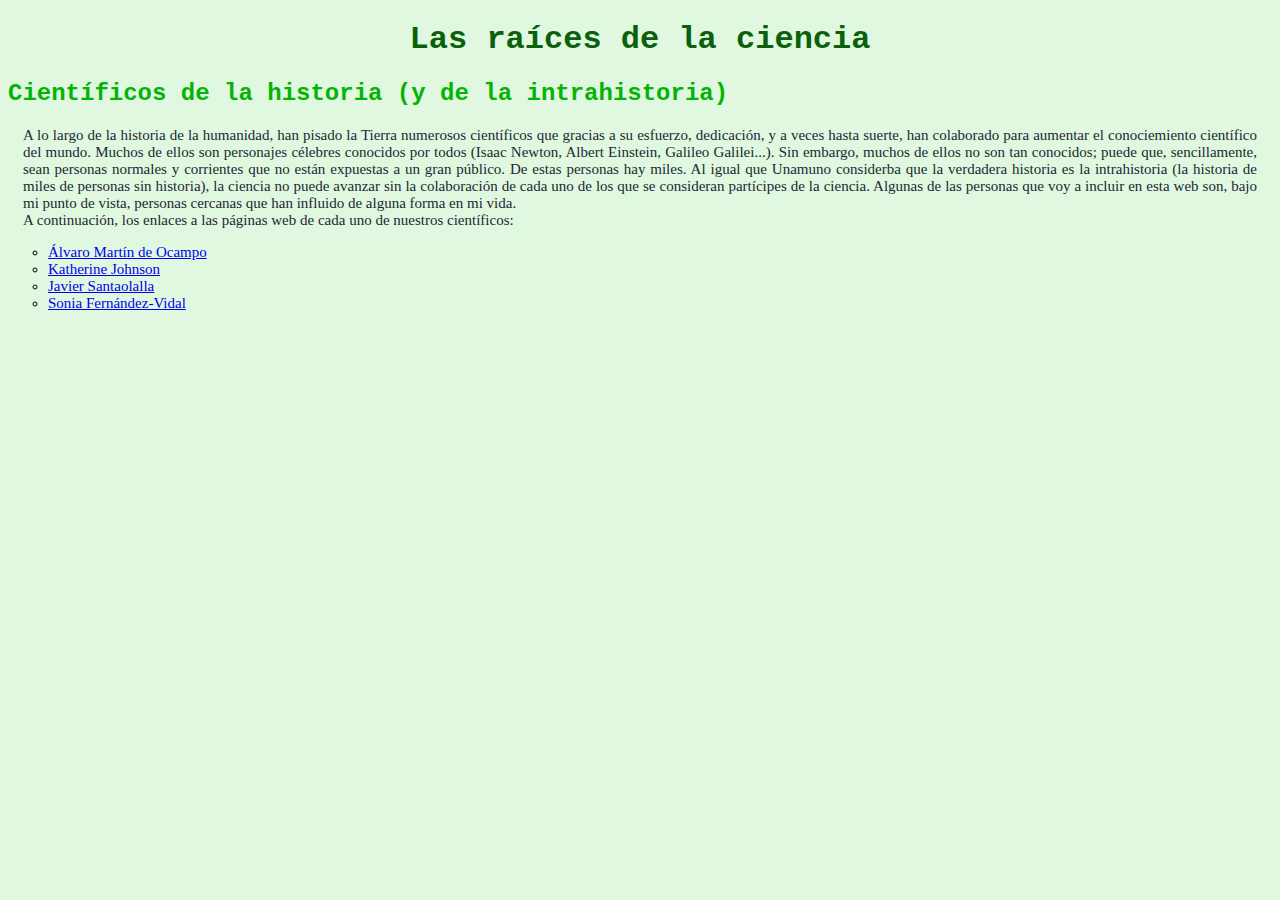
<file: index.html>
﻿<!DOCTYPE html>
<html>
<head>
	<title> Las raíces de la ciencia </title>
	<meta charset="UTF-8">
	<meta name="author" content="Alex Bellido Escribano">
	<meta name="description" content="Guía de científicos en la historia y en la intrahistoria">
	<link rel="icon" type="Raices/png" href="Microscopio.png">
	<meta name="robots" content="noindex">
	<link rel="stylesheet" href="Raices.css">
</head>
<body>
	<h1> Las raíces de la ciencia </h1>
	<h2> Científicos de la historia (y de la intrahistoria) </h2>
	<p> A lo largo de la historia de la humanidad, han pisado la Tierra numerosos científicos que gracias a su esfuerzo, dedicación, y a veces hasta suerte, han 
	colaborado para aumentar el conociemiento científico del mundo. Muchos de ellos son personajes célebres conocidos por todos (Isaac Newton, Albert Einstein, 
	Galileo Galilei...). Sin embargo, muchos de ellos no son tan conocidos; puede que, sencillamente, sean personas normales y corrientes que no están expuestas a 
	un gran público. De estas personas hay miles. Al igual que Unamuno considerba que la verdadera historia es la intrahistoria (la historia de miles de personas sin 
	historia), la ciencia no puede avanzar sin la colaboración de cada uno de los que se consideran partícipes de la ciencia. Algunas de las personas que voy a incluir 
	en esta web son, bajo mi punto de vista, personas cercanas que han influido de alguna forma en mi vida. 
	<br>
	A continuación, los enlaces a las páginas web de cada uno de nuestros científicos:
	<ul>
		<li> <a href="Alvaro.html"> Álvaro Martín de Ocampo </a> </li>
		<li> <a href="Katherine.html"> Katherine Johnson </a> </li>
		<li> <a href="Santaolalla.html"> Javier Santaolalla </a> </li>
		<li> <a href="Sonia.html"> Sonia Fernández-Vidal </a> </li>
	</ul>
	</p>
</body>
</html>
</file>
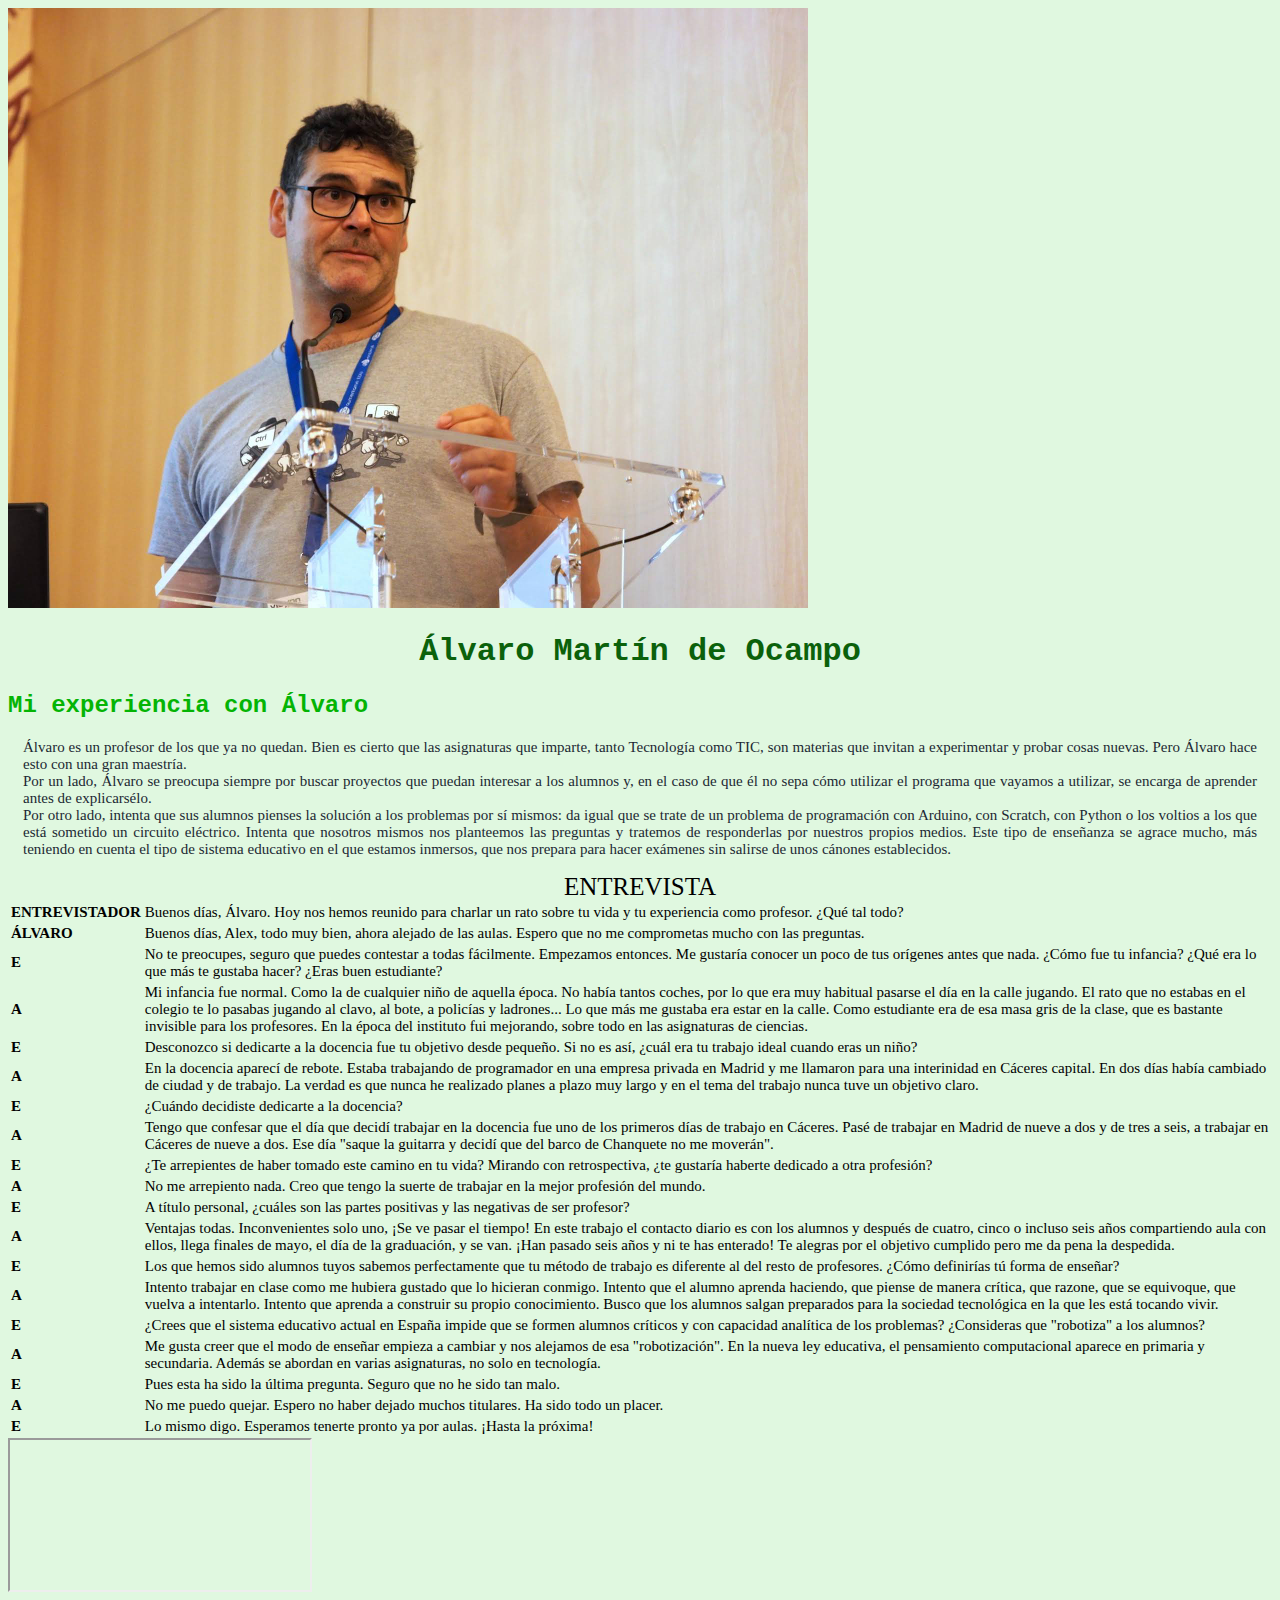
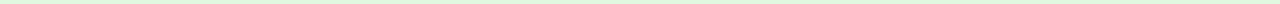
<file: Alvaro.html>
﻿<!DOCTYPE html>
<html>
<head>
	<title> Álvaro Martín de Ocampo </title>
	<meta charset="UTF-8">
	<meta name="author" content="Alex Bellido Escribano">
	<meta name="description" content="Artículo sobre Álvaro Martín de Ocampo, con entrevista incluida">
	<link rel="icon" type="Raices/png" href="Microscopio.png">
	<meta name="robots" content="noindex">
	<link rel="stylesheet" href="Raices.css">
</head>
<body>
	<img src="ImagenesA/Alvaro.png" width="800" heigth="600">
	<h1> Álvaro Martín de Ocampo </h1>
	<h2> Mi experiencia con Álvaro </h2> 
	<p>
	Álvaro es un profesor de los que ya no quedan. Bien es cierto que las asignaturas que imparte, tanto Tecnología como TIC, son materias que invitan a experimentar
	y probar cosas nuevas. Pero Álvaro hace esto con una gran maestría. 
	<br>
	Por un lado, Álvaro se preocupa siempre por buscar proyectos que puedan interesar a los alumnos y, en el caso de que él no sepa cómo utilizar el programa que vayamos
	a utilizar, se encarga de aprender antes de explicarsélo. 
	<br>
	Por otro lado, intenta que sus alumnos pienses la solución a los problemas por sí mismos: da igual que se trate de un problema de programación con Arduino, con
	Scratch, con Python o los voltios a los que está sometido un circuito eléctrico. Intenta que nosotros mismos nos planteemos las preguntas y tratemos de responderlas
	por nuestros propios medios. Este tipo de enseñanza se agrace mucho, más teniendo en cuenta el tipo de sistema educativo en el que estamos inmersos, que nos 
	prepara para hacer exámenes sin salirse de unos cánones establecidos. 
	</p>
	<table>
		<caption> ENTREVISTA </caption>
		<tr>
			<td> <b> ENTREVISTADOR </b> </td>
			<td> Buenos días, Álvaro. Hoy nos hemos reunido para charlar un rato sobre tu vida y tu experiencia como profesor. ¿Qué tal todo? </td>
		</tr>
		<tr>
			<td> <b> ÁLVARO </b> </td>
			<td> Buenos días, Alex, todo muy bien, ahora alejado de las aulas. Espero que no me comprometas mucho con las preguntas. </td>
		</tr>
		<tr> 
			<td> <b> E </b> </td>
			<td> No te preocupes, seguro que puedes contestar a todas fácilmente. Empezamos entonces. Me gustaría conocer un poco de tus orígenes 
			antes que nada. ¿Cómo fue tu infancia? ¿Qué era lo que más te gustaba hacer? ¿Eras buen estudiante? </td>
		</tr>
		<tr>
			<td> <b> A </b> </td>
			<td> Mi infancia fue normal. Como la de cualquier niño de aquella época. No había tantos coches, por lo que era muy habitual pasarse el 
			día en la calle jugando. El rato que no estabas en el colegio te lo pasabas jugando al clavo, al bote, a policías y ladrones... Lo que más
		 	me gustaba era estar en la calle. Como estudiante era de esa masa gris de la clase, que es bastante invisible para los profesores. En la 
			época del instituto fui mejorando, sobre todo en las asignaturas de ciencias. </td>
		</tr>
		<tr>
			<td> <b> E </b> </td>
			<td> Desconozco si dedicarte a la docencia fue tu objetivo desde pequeño. Si no es así, ¿cuál era tu trabajo ideal cuando eras un niño? </td>
		</tr>
		<tr>
			<td> <b> A </b> </td>
			<td> En la docencia aparecí de rebote. Estaba trabajando de programador en una empresa privada en Madrid y me llamaron para una interinidad 
			en Cáceres capital. En dos días había cambiado de ciudad y de trabajo. La verdad es que nunca he realizado planes a plazo muy largo y en 
			el tema del trabajo nunca tuve un objetivo claro. </td>
		</tr>
		<tr>
			<td> <b> E </b> </td>
			<td> ¿Cuándo decidiste dedicarte a la docencia? </td>
		</tr>
		<tr>
			<td> <b> A </b> </td>
			<td> Tengo que confesar que el día que decidí trabajar en la docencia fue uno de los primeros días de trabajo en Cáceres. Pasé de trabajar
 			en Madrid de nueve a dos y de tres a seis, a trabajar en Cáceres de nueve a dos. Ese día "saque la guitarra y decidí que del barco de 
			Chanquete no me moverán". </td>
		</tr>
		<tr>
			<td> <b> E </b> </td>
			<td> ¿Te arrepientes de haber tomado este camino en tu vida? Mirando con retrospectiva, ¿te gustaría haberte dedicado a otra profesión? </td>
		</tr>
		<tr>
			<td> <b> A </b> </td>
			<td> No me arrepiento nada. Creo que tengo la suerte de trabajar en la mejor profesión del mundo. </td>
		</tr>
		<tr>
			<td> <b> E </b> </td>
			<td> A título personal, ¿cuáles son las partes positivas y las negativas de ser profesor? </td>
		</tr>
		<tr> 
			<td> <b> A </b> </td>
			<td> Ventajas todas. Inconvenientes solo uno, ¡Se ve pasar el tiempo! En este trabajo el contacto diario es con los alumnos y después de 
			cuatro, cinco o incluso seis años compartiendo aula con ellos, llega finales de mayo, el día de la graduación, y se van. ¡Han pasado seis
 			años y ni te has enterado! Te alegras por el objetivo cumplido pero me da pena la despedida. </td>
		</tr>
		<tr>
			<td> <b> E </b> </td>
			<td> Los que hemos sido alumnos tuyos sabemos perfectamente que tu método de trabajo es diferente al del resto de profesores. ¿Cómo 
			definirías tú forma de enseñar? </td>
		</tr>
		<tr>
			<td> <b> A </b> </td>
			<td> Intento trabajar en clase como me hubiera gustado que lo hicieran conmigo. Intento que el alumno aprenda haciendo, que piense de 
			manera crítica, que razone, que se equivoque, que vuelva a intentarlo. Intento que aprenda a construir su propio conocimiento. Busco que 
			los alumnos salgan preparados para la sociedad tecnológica en la que les está tocando vivir. </td>
		</tr>
		<tr>
			<td> <b> E </b> </td>
			<td> ¿Crees que el sistema educativo actual en España impide que se formen alumnos críticos y con capacidad analítica de los problemas? 
			¿Consideras que "robotiza" a los alumnos? </td>
		</tr>
		<tr>
			<td> <b> A </b> </td>
			<td> Me gusta creer que el modo de enseñar empieza a cambiar y nos alejamos de esa "robotización". En la nueva ley educativa, el 
			pensamiento computacional aparece en primaria y secundaria. Además se abordan en varias asignaturas, no solo en tecnología. </td>
		</tr>
		<tr>
			<td> <b> E </b> </td>
			<td> Pues esta ha sido la última pregunta. Seguro que no he sido tan malo. </td>
		</tr>
		<tr>
			<td> <b> A </b> </td>
			<td> No me puedo quejar. Espero no haber dejado muchos titulares. Ha sido todo un placer. </td>
		</tr>
		<tr>
			<td> <b> E </b> </td>
			<td> Lo mismo digo. Esperamos tenerte pronto ya por aulas. ¡Hasta la próxima! </td>
		</tr>
	</table>
	<iframe src="https://www.youtube.com/embed/K4zcn-NDyGg"> </iframe>
</body>
</html>
</file>
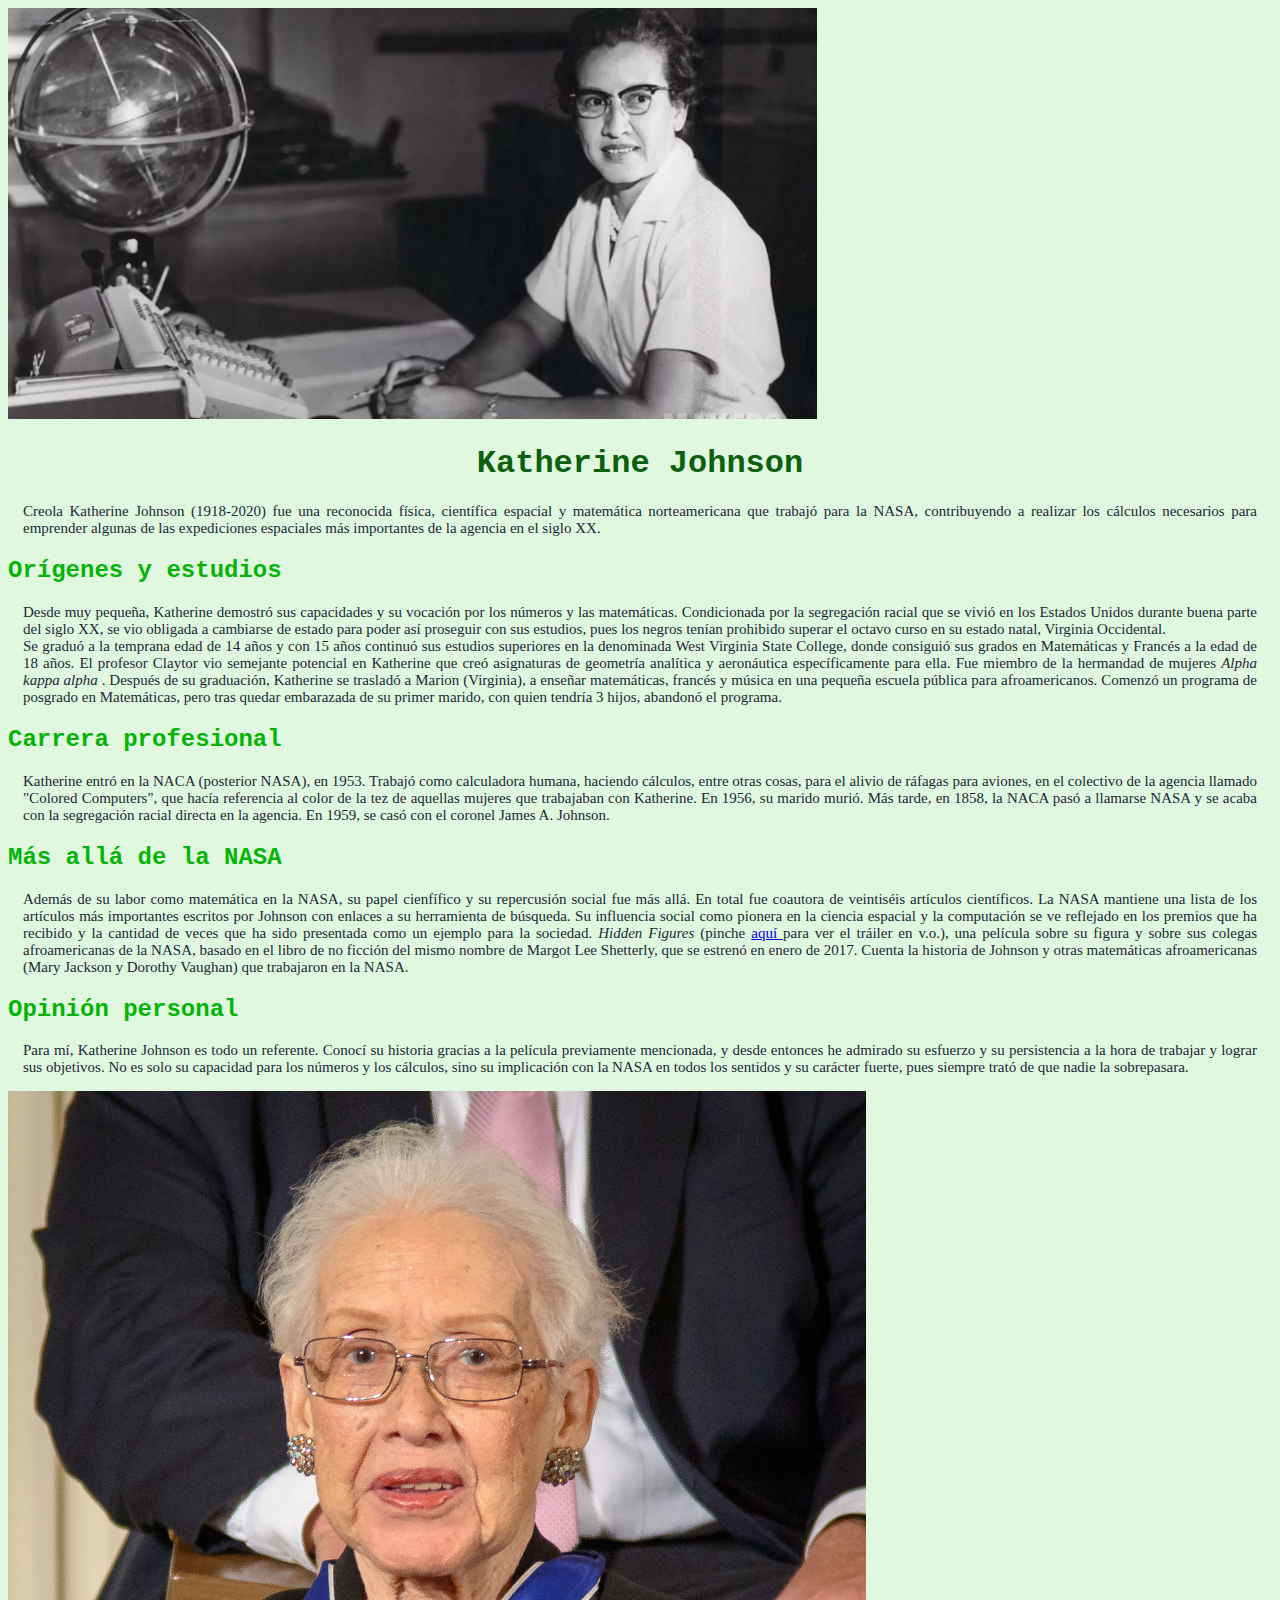
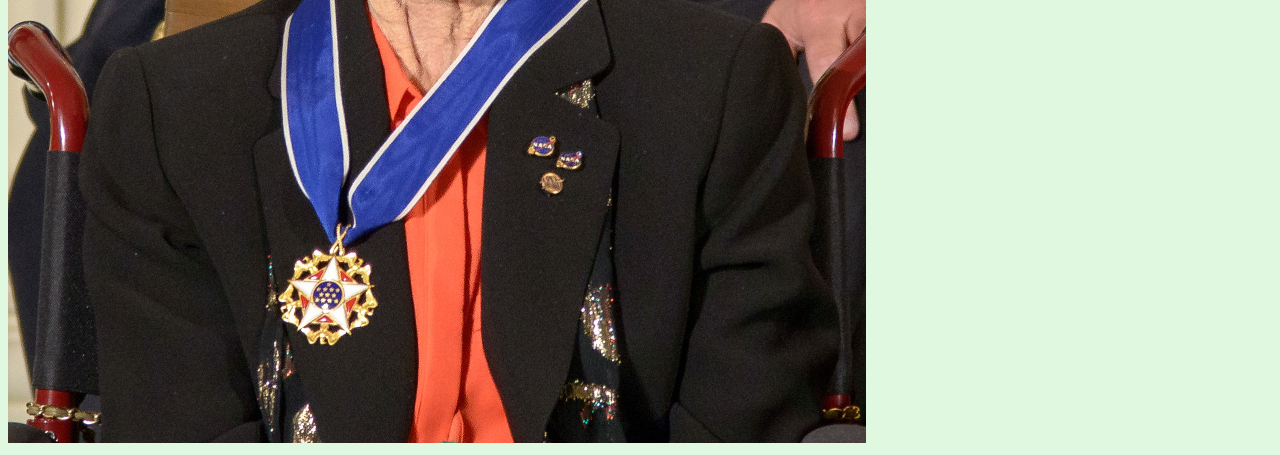
<file: Katherine.html>
﻿<!DOCTYPE html>
<html>
<head>
	<title> Katherine Johnson </title>
	<meta charset="UTF-8">
	<meta name="author" content="Alex Bellido Escribano">
	<meta name="description" content="Breve biografía sobre Katherine Johnson">
	<link rel="icon" type="Raices/png" href="Microscopio.png">
	<meta name="robots" content="noindex">
	<link rel="stylesheet" href="Raices.css">
</head>
<body>
	<img src="ImagenesK/Byn.png" width="808.67" heigth="411.33">
	<h1> Katherine Johnson </h1>
	<p> Creola Katherine Johnson (1918-2020) fue una reconocida física, científica espacial y matemática norteamericana que trabajó para la NASA, contribuyendo 
	a realizar los cálculos necesarios para emprender algunas de las expediciones espaciales más importantes de la agencia en el siglo XX. </p>
	<h2> Orígenes y estudios </h2>
	<p> Desde muy pequeña, Katherine demostró sus capacidades y su vocación por los números y las matemáticas. Condicionada por la segregación racial que se vivió
	en los Estados Unidos durante buena parte del siglo XX, se vio obligada a cambiarse de estado para poder así proseguir con sus estudios, pues los negros tenían
	prohibido superar el octavo curso en su estado natal, Virginia Occidental. 
	<br>
	Se graduó a la temprana edad de 14 años y con 15 años continuó sus estudios superiores en la denominada West Virginia State College, donde consiguió sus grados en Matemáticas y Francés a la edad de 18 años. 
	El profesor Claytor vio semejante potencial en Katherine que creó asignaturas de geometría analítica y aeronáutica específicamente para ella. Fue miembro de la hermandad de mujeres <i> Alpha kappa alpha </i>. 
	Después de su graduación, Katherine se trasladó a Marion (Virginia), a enseñar matemáticas, francés y música en una pequeña escuela pública para afroamericanos. 
	Comenzó un programa de posgrado en Matemáticas, pero tras quedar embarazada de su primer marido, con quien tendría 3 hijos, abandonó el programa. </p>
	<h2> Carrera profesional </h2>
	<p> Katherine entró en la NACA (posterior NASA), en 1953. Trabajó como calculadora humana, haciendo cálculos, entre otras cosas, para el alivio de ráfagas 
	para aviones, en el colectivo de la agencia llamado "Colored Computers", que hacía referencia al color de la tez de aquellas mujeres que trabajaban con Katherine.
	En 1956, su marido murió. Más tarde, en 1858, la NACA pasó a llamarse NASA y se acaba con la segregación racial directa en la agencia. En 1959, 
	se casó con el coronel James A. Johnson. </p>
	<h2> Más allá de la NASA </h2>
	<p> Además de su labor como matemática en la NASA, su papel cienfífico y su repercusión social fue más allá. En total fue coautora de veintiséis artículos 
	científicos. La NASA mantiene una lista de los artículos más importantes escritos por Johnson con enlaces a su herramienta de búsqueda. Su influencia social 
	como pionera en la ciencia espacial y la computación se ve reflejado en los premios que ha recibido y la cantidad de veces que ha sido presentada como un 
	ejemplo para la sociedad. <i> Hidden Figures </i> (pinche <a href="https://www.youtube.com/watch?v=5wfrDhgUMGI"> aquí </a>  para ver el tráiler en v.o.), 
	una película sobre su figura y sobre sus colegas afroamericanas de la NASA, basado en el libro de no ficción del mismo nombre de Margot Lee Shetterly, 
	que se estrenó en enero de 2017. Cuenta la historia de Johnson y otras matemáticas afroamericanas (Mary Jackson y Dorothy Vaughan) que trabajaron en la NASA. </p> 
	<h2> Opinión personal </h2>
	<p> Para mí, Katherine Johnson es todo un referente. Conocí su historia gracias a la película previamente mencionada, y desde entonces he admirado su esfuerzo 
	y su persistencia a la hora de trabajar y lograr sus objetivos. No es solo su capacidad para los números y los cálculos, sino su implicación con la NASA en todos
	los sentidos y su carácter fuerte, pues siempre trató de que nadie la sobrepasara. </p> 
	<img src="ImagenesK/Mayor.png" width="857.5" heigth="952">
</body>
</html>
</file>
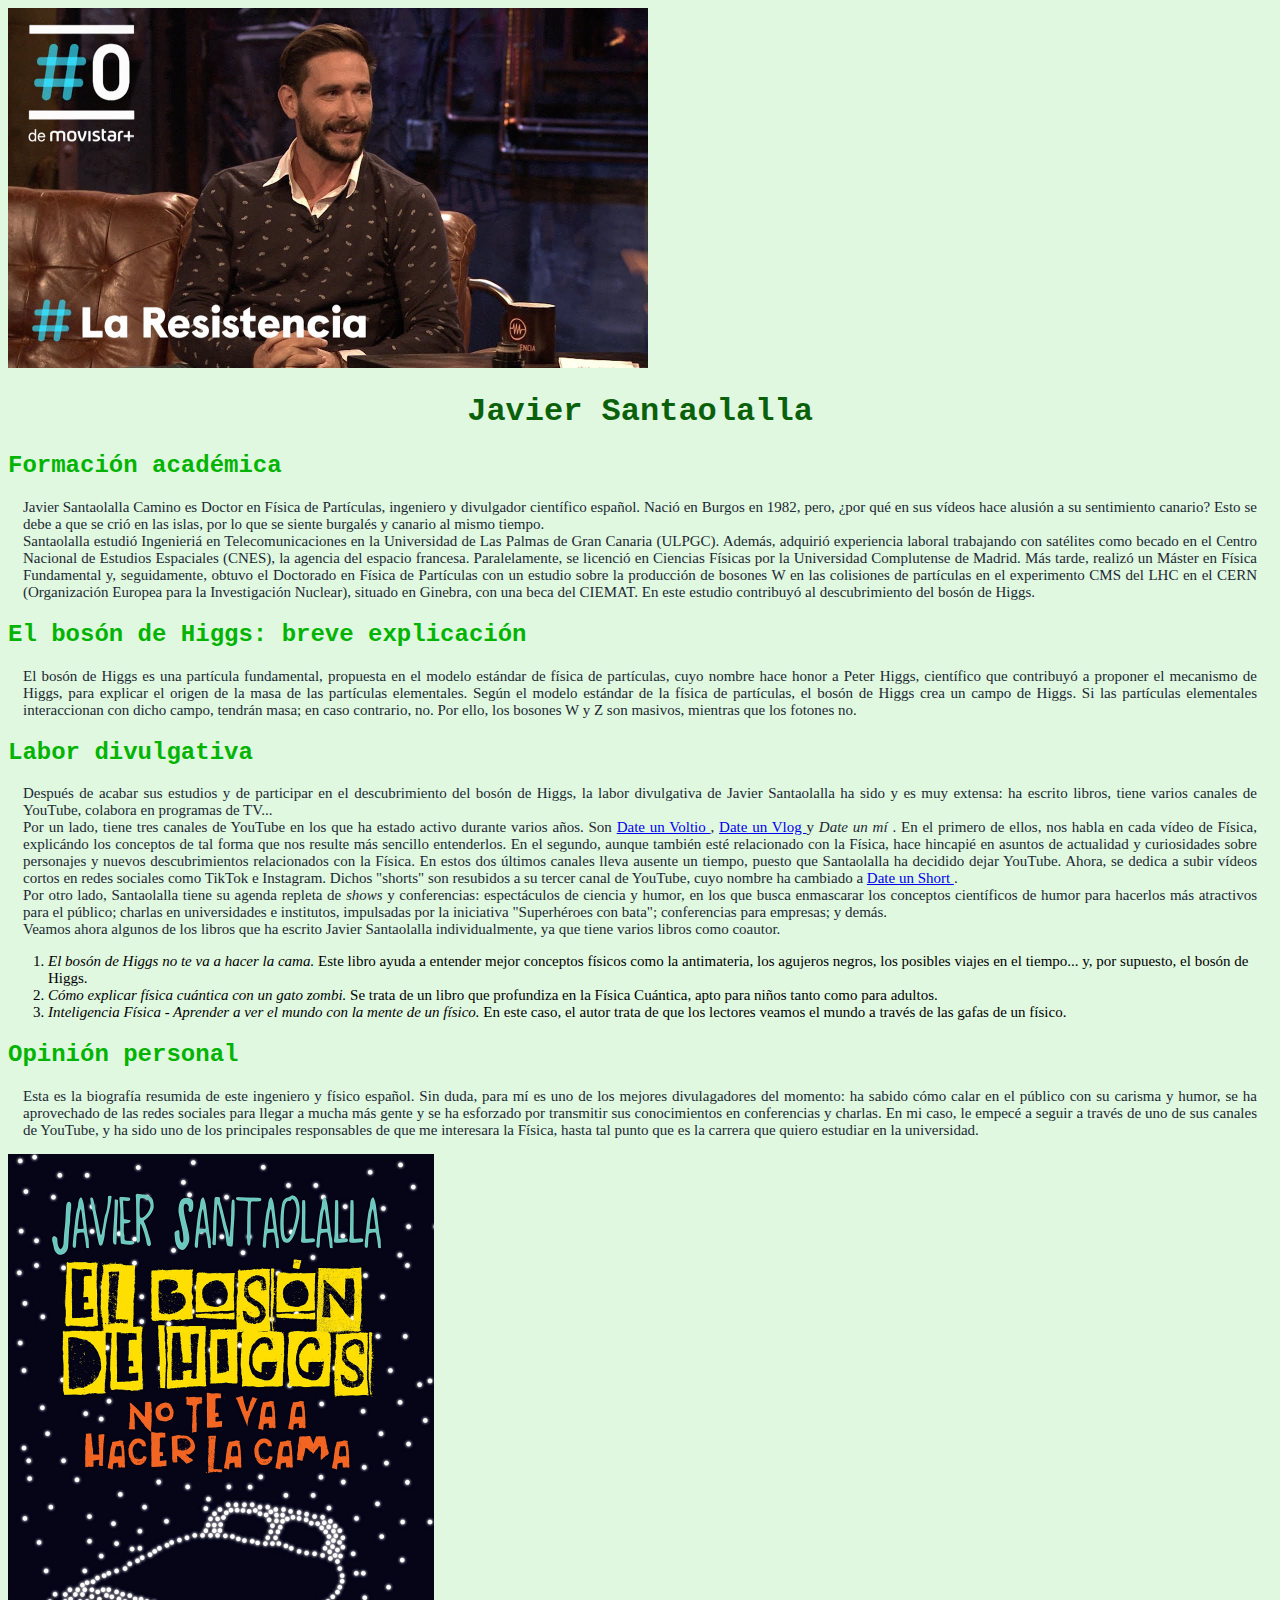
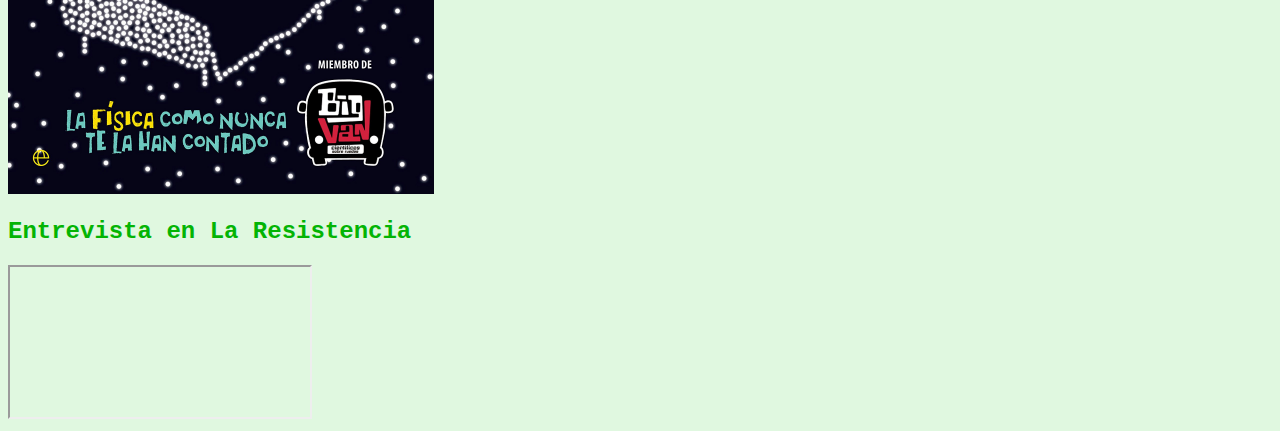
<file: Santaolalla.html>
﻿<!DOCTYPE html>
<html>
<head>
	<title> Javier Santaolalla </title>
	<meta charset="UTF-8">
	<meta name="author" content="Alex Bellido Escribano">
	<meta name="description" content="Breve biografía sobre Javier Santaolalla">
	<link rel="icon" type="Raices/png" href="Microscopio.png">
	<meta name="robots" content="noindex">
	<link rel="stylesheet" href="Raices.css">
</head>
<body>
	<img src="ImagenesSA/Resistencia.jpg" width="640" heigth="360">
	<h1> Javier Santaolalla </h1>
	<h2> Formación académica </h2>
	<p> 
	Javier Santaolalla Camino es Doctor en Física de Partículas, ingeniero y divulgador científico español. Nació en Burgos en 1982, pero, ¿por qué en sus vídeos
	hace alusión a su sentimiento canario? Esto se debe a que se crió en las islas, por lo que se siente burgalés y canario al mismo tiempo. 
	<br>
	Santaolalla estudió Ingenieriá en Telecomunicaciones en la Universidad de Las Palmas de Gran Canaria (ULPGC). Además, adquirió experiencia laboral trabajando 
	con satélites como becado en el Centro Nacional de Estudios Espaciales (CNES), la agencia del espacio francesa. Paralelamente, se licenció en Ciencias Físicas 
	por la Universidad Complutense de Madrid. Más tarde, realizó un Máster en Física Fundamental y, seguidamente, obtuvo el Doctorado en Física de Partículas con
	un estudio sobre la producción de bosones W en las colisiones de partículas en el experimento CMS del LHC en el CERN (Organización Europea para la Investigación
	Nuclear), situado en Ginebra, con una beca del CIEMAT. En este estudio contribuyó al descubrimiento del bosón de Higgs.
	</p>
	<h2> El bosón de Higgs: breve explicación </h2>
	<p> 
	El bosón de Higgs es una partícula fundamental, propuesta en el modelo estándar de física de partículas, cuyo nombre hace honor a Peter Higgs, científico que 
	contribuyó a proponer el mecanismo de Higgs, para explicar el origen de la masa de las partículas elementales. Según el modelo estándar de la física de partículas, 
	el bosón de Higgs crea un campo de Higgs. Si las partículas elementales interaccionan con dicho campo, tendrán masa; en caso contrario, no. Por ello, los bosones
	W y Z son masivos, mientras que los fotones no.
	</p>
	<h2> Labor divulgativa </h2> 
	<p>
	Después de acabar sus estudios y de participar en el descubrimiento del bosón de Higgs, la labor divulgativa de Javier Santaolalla ha sido y es muy extensa: ha escrito 
	libros, tiene varios canales de YouTube, colabora en programas de TV...
	<br>
	Por un lado, tiene tres canales de YouTube en los que ha estado activo durante varios años. Son <a href="https://www.youtube.com/c/DateunVoltio"> Date un Voltio </a>, 
	<a href="https://www.youtube.com/c/DateunVlog"> Date un Vlog </a> y <i> Date un mí </i>. En el primero de ellos, nos habla en cada vídeo de Física, 
	explicándo los conceptos de tal forma que nos resulte más sencillo entenderlos. En el segundo, aunque también esté relacionado con la Física, hace 
	hincapié en asuntos de actualidad y curiosidades sobre personajes y nuevos descubrimientos relacionados con la Física. En estos dos últimos canales 
	lleva ausente un tiempo, puesto que Santaolalla ha decidido dejar YouTube. Ahora, se dedica a subir vídeos cortos en redes sociales como TikTok e 
	Instagram. Dichos "shorts" son resubidos a su tercer canal de YouTube, cuyo nombre ha cambiado a <a href="https://www.youtube.com/c/DateUnShort"> Date un Short </a>.
	<br>
	Por otro lado, Santaolalla tiene su agenda repleta de <i> shows </i> y conferencias: espectáculos de ciencia y humor, en los que busca enmascarar los conceptos 
	científicos de humor para hacerlos más atractivos para el público; charlas en universidades e institutos, impulsadas por la iniciativa "Superhéroes con bata";
	conferencias para empresas; y demás.
	<br>
	Veamos ahora algunos de los libros que ha escrito Javier Santaolalla individualmente, ya que tiene varios libros como coautor.
	<ol>
		<li> <i> El bosón de Higgs no te va a hacer la cama. </i> Este libro ayuda a entender mejor conceptos físicos como la antimateria, los agujeros negros,
		los posibles viajes en el tiempo... y, por supuesto, el bosón de Higgs. </li>
		<li> <i> Cómo explicar física cuántica con un gato zombi. </i> Se trata de un libro que profundiza en la Física Cuántica, apto para niños tanto como para adultos. </li>
		<li> <i> Inteligencia Física - Aprender a ver el mundo con la mente de un físico. </i> En este caso, el autor trata de que los lectores veamos el mundo a través
		de las gafas de un físico.</li>
	</ol>
	</p>
	<h2> Opinión personal </h2>
	<p>
	Esta es la biografía resumida de este ingeniero y físico español. Sin duda, para mí es uno de los mejores divulagadores del momento: ha sabido cómo calar en el
	público con su carisma y humor, se ha aprovechado de las redes sociales para llegar a mucha más gente y se ha esforzado por transmitir sus conocimientos en conferencias
	y charlas. En mi caso, le empecé a seguir a través de uno de sus canales de YouTube, y ha sido uno de los principales responsables de que me interesara la Física,
	hasta tal punto que es la carrera que quiero estudiar en la universidad.
	</p>
	<img src="ImagenesSA/Boson.jpg" width="426" heigth="640">
	<h2> Entrevista en La Resistencia </h2>
	<iframe src="https://www.youtube.com/embed/QrX-rZ-M3bQ"> </iframe> 
</body>
</html>
</file>
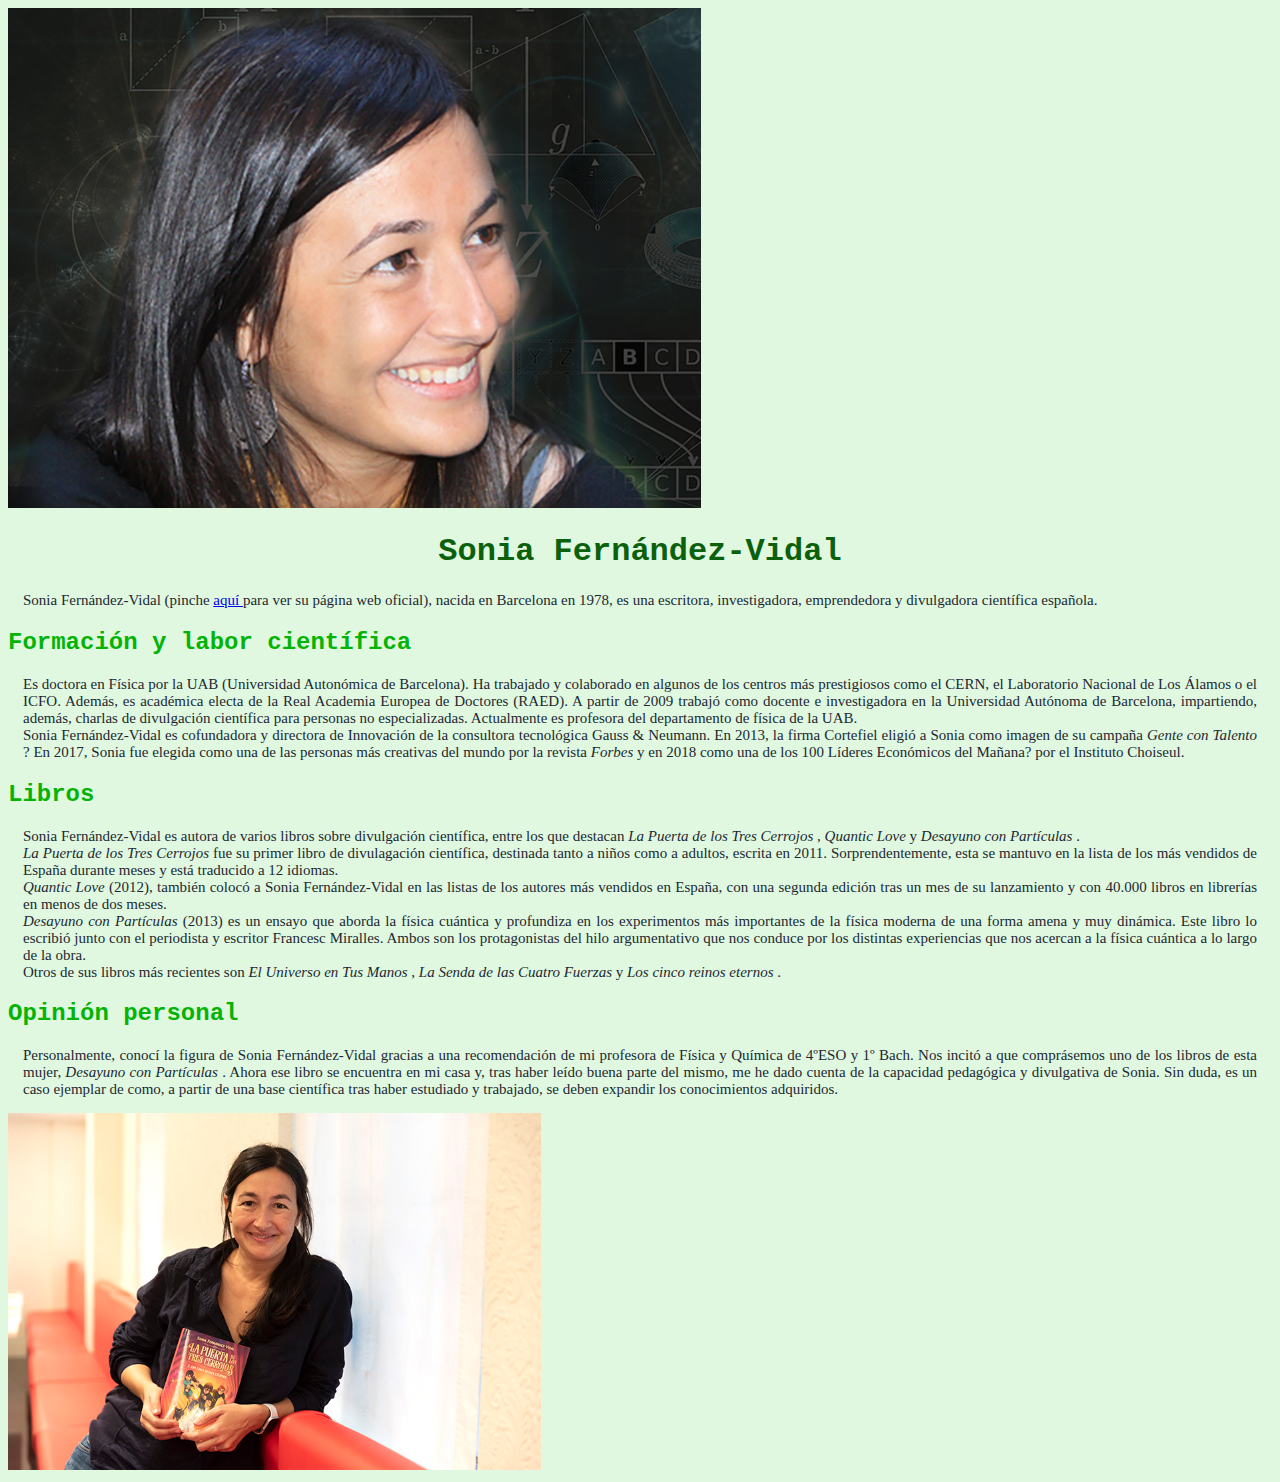
<file: Sonia.html>
﻿<!DOCTYPE html>
<html>
<head>
	<title> Sonia Fernández-Vidal </title>
	<meta charset="UTF-8">
	<meta name="author" content="Alex Bellido Escribano">
	<meta name="description" content="Breve biografía sobre Sonia Fernández-Vidal">
	<link rel="icon" type="Raices/png" href="Microscopio.png">
	<meta name="robots" content="noindex">
	<link rel="stylesheet" href="Raices.css">
</head>
<body>
	<img src="ImagenesSO/Sonia.jpg" width="692.5" heigth="500">
	<h1> Sonia Fernández-Vidal </h1>
	<p>
	Sonia Fernández-Vidal (pinche <a href="https://fernandez-vidal.com"> aquí </a> para ver su página web oficial), nacida en Barcelona en 1978, es una 
	escritora, investigadora, emprendedora y divulgadora científica española.
	</p>
	<h2> Formación y labor científica </h2>
	<p> 
	Es doctora en Física por la UAB (Universidad Autonómica de Barcelona). Ha trabajado y colaborado en algunos de los centros más prestigiosos
	como el CERN, el Laboratorio Nacional de Los Álamos o el ICFO. Además, es académica electa de la Real Academia Europea de Doctores (RAED). A partir de 2009 
	trabajó como docente e investigadora en la Universidad Autónoma de Barcelona, impartiendo, además, charlas de divulgación científica para personas no 
	especializadas. Actualmente es profesora del departamento de física de la UAB.
	<br>
	Sonia Fernández-Vidal es cofundadora y directora de Innovación de la consultora tecnológica Gauss & Neumann. En 2013, la firma Cortefiel eligió a Sonia como 
	imagen de su campaña <i> Gente con Talento </i>? En 2017, Sonia fue elegida como una de las personas más creativas del mundo por la revista <i> Forbes </i> y 
	en 2018 como una de los 100 Líderes Económicos del Mañana? por el Instituto Choiseul.
	</p>
	<h2> Libros </h2>
	<p>
	Sonia Fernández-Vidal es autora de varios libros sobre divulgación científica, entre los que destacan <i> La Puerta de los Tres Cerrojos </i>, <i> Quantic Love </i> 
	y  <i> Desayuno con Partículas </i>. 
	<br>
	<i> La Puerta de los Tres Cerrojos </i> fue su primer libro de divulagación científica, destinada tanto a niños como a adultos, escrita en 2011. Sorprendentemente, 
	esta se mantuvo en la lista de los más vendidos de España durante meses y está traducido a 12 idiomas. 
	<br>
	<i> Quantic Love </i> (2012), también colocó a Sonia Fernández-Vidal en las listas de los autores más vendidos en España, con una segunda edición tras un mes
	de su lanzamiento y con 40.000 libros en librerías en menos de dos meses.
	<br>
	<i> Desayuno con Partículas </i> (2013) es un ensayo que aborda la física cuántica y profundiza en los experimentos más importantes de la física moderna de una 
	forma amena y muy dinámica. Este libro lo escribió junto con el periodista y escritor Francesc Miralles. Ambos son los protagonistas del hilo argumentativo que 
	nos conduce por los distintas experiencias que nos acercan a la física cuántica a lo largo de la obra. 
	<br>
	Otros de sus libros más recientes son <i> El Universo en Tus Manos </i>, <i> La Senda de las Cuatro Fuerzas </i> y <i> Los cinco reinos eternos </i>.
	</p>
	<h2> Opinión personal </h2>
	<p> 
	Personalmente, conocí la figura de Sonia Fernández-Vidal gracias a una recomendación de mi profesora de Física y Química de 4ºESO y 1º Bach. Nos incitó a que
	comprásemos uno de los libros de esta mujer, <i> Desayuno con Partículas </i>. Ahora ese libro se encuentra en mi casa y, tras haber leído buena parte del mismo,
	me he dado cuenta de la capacidad pedagógica y divulgativa de Sonia. Sin duda, es un caso ejemplar de como, a partir de una base científica tras haber estudiado
	y trabajado, se deben expandir los conocimientos adquiridos.
	</p>
	<img src="ImagenesSO/Libro.jpg" width="533.33" heigth="356.67">
</body>
</html>
</file>
<file: Raices.css>
body {
	background:#E0F8E0;
}

h1 {
	color:#0B610B;
	font-family:courier;
	text-align:center;
}

h2 {
	color:#04B404;
	font-family:courier new;
	text-align:left;
}

p {
	color:#1C2833;
	font-family:Times New Roman;
	text-align:justify;
	margin:15px;
	font-size:15px;
}

table {
	font-family:Times New Roman;
	font-size:15px;
	border-style:none;
	margin-left:auto;
	margin-right:auto;
}

caption {
	font-family:Times New Roman;
	font-size:25px;
	font-weigth:bold;
}

ol {
	font-family:Times New Roman;
	font-size:15px;
	list-style-type:1;
	text-align:left;
}

ul {
	font-familiy:Times New Roman;
	font-size:15px;
	list-style-type:circle;
	text-align:left;
}

a {
	target:blank;
	font-familiy:Times New Roman;
	font-size:15px;
}

iframe {
	width:840;
	heigth:472.5;
	title:YouTube video player;
	frameborder:0;
	allow:accelerometer, autoplay, clipboard-write, encrypted-media, gyroscope, picture-in-picture;
}

img {
	alt:"Esta imagen no se puede mostrar. Sentimos las molestias";
}
</file>
